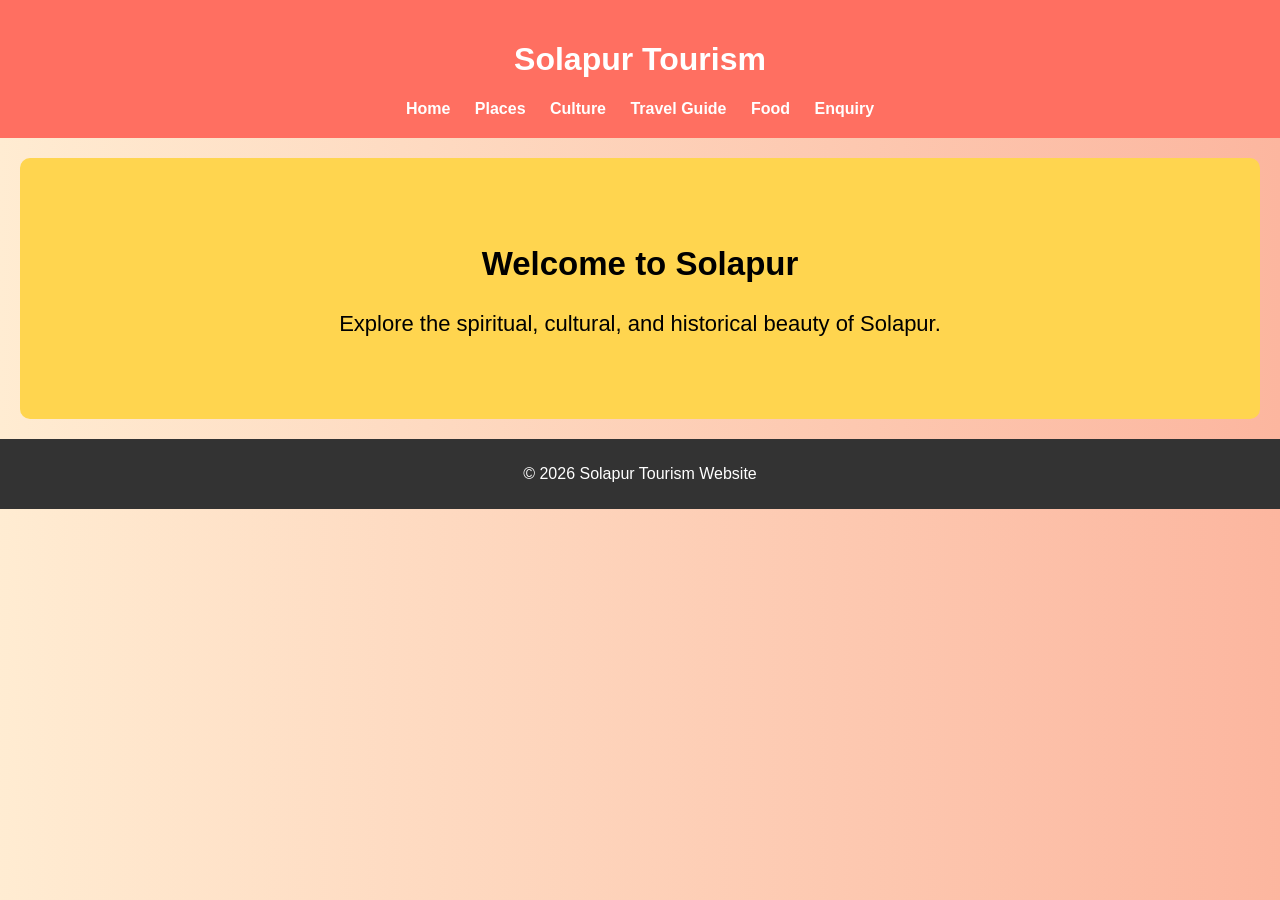
<file: index.html>
<!DOCTYPE html>

<html>
<head>
<title>Solapur Tourism</title>
<link rel="stylesheet" href="style.css">
</head>

<body>

<header>
<h1>Solapur Tourism</h1>

<nav>
<a href="home.html">Home</a>
<a href="places.html">Places</a>
<a href="culture.html">Culture</a>
<a href="travel-guide.html">Travel Guide</a>
<a href="food.html">Food</a>
<a href="enquiry.html">Enquiry</a>
</nav>

</header>

<section class="hero">
<h2>Welcome to Solapur</h2>
<p>Explore the spiritual, cultural, and historical beauty of Solapur.</p>
</section>

<footer>
<p>© 2026 Solapur Tourism Website</p>
</footer>

</body>
</html>
</file>
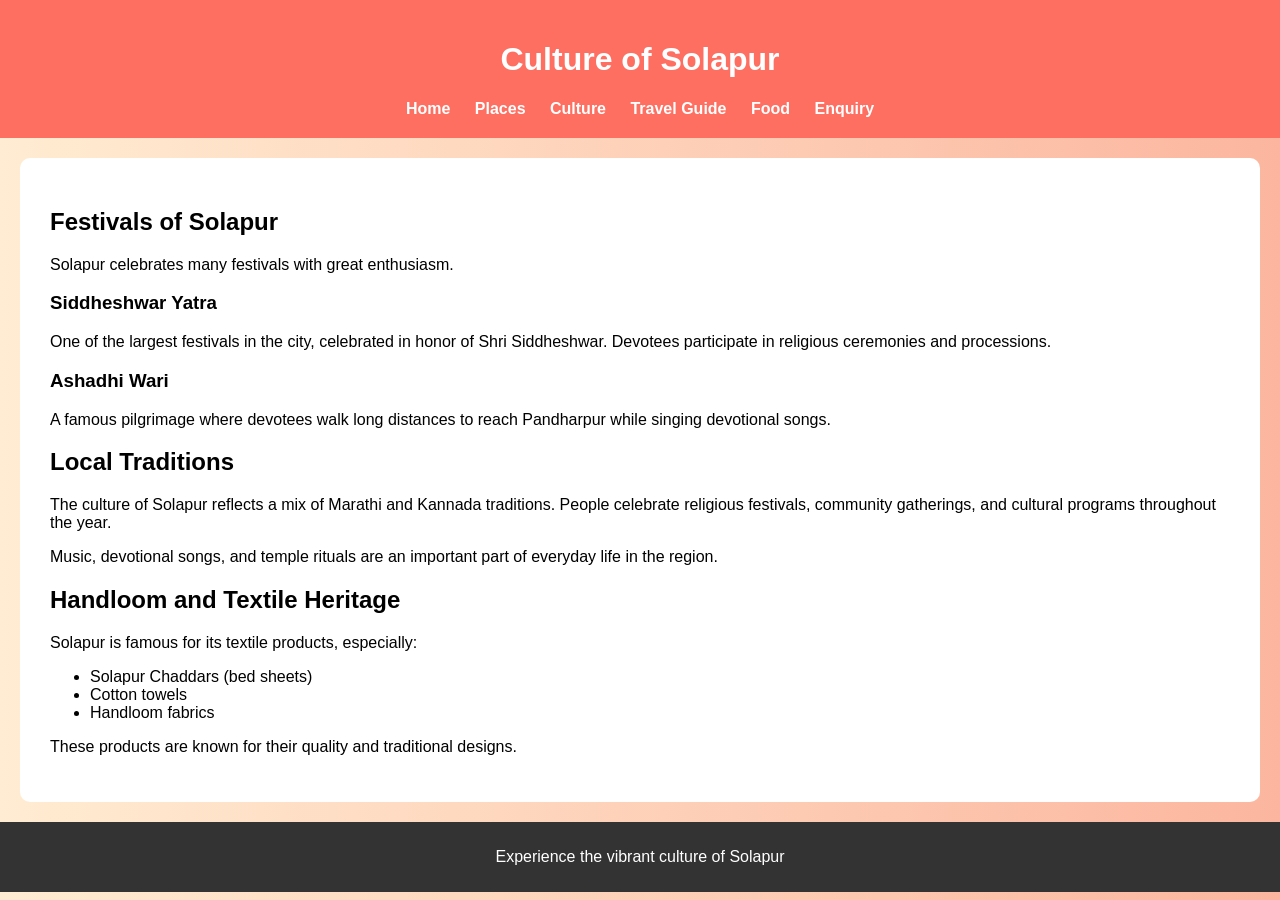
<file: Culture.html>
<!DOCTYPE html>

<html>
<head>
<title>Culture - Solapur Tourism</title>
<link rel="stylesheet" href="style.css">
</head>

<body>

<header>
<h1>Culture of Solapur</h1>

<nav>
<a href="index.html">Home</a>
<a href="places.html">Places</a>
<a href="culture.html">Culture</a>
<a href="travel-guide.html">Travel Guide</a>
<a href="food.html">Food</a>
<a href="enquiry.html">Enquiry</a>
</nav>

</header>

<section>

<h2>Festivals of Solapur</h2>

<p>Solapur celebrates many festivals with great enthusiasm.</p>

<h3>Siddheshwar Yatra</h3>

<p>
One of the largest festivals in the city, celebrated in honor of Shri Siddheshwar.
Devotees participate in religious ceremonies and processions.
</p>

<h3>Ashadhi Wari</h3>

<p>
A famous pilgrimage where devotees walk long distances to reach Pandharpur
while singing devotional songs.
</p>

<h2>Local Traditions</h2>

<p>
The culture of Solapur reflects a mix of Marathi and Kannada traditions. People
celebrate religious festivals, community gatherings, and cultural programs
throughout the year.
</p>

<p>
Music, devotional songs, and temple rituals are an important part of everyday
life in the region.
</p>

<h2>Handloom and Textile Heritage</h2>

<p>Solapur is famous for its textile products, especially:</p>

<ul>
<li>Solapur Chaddars (bed sheets)</li>
<li>Cotton towels</li>
<li>Handloom fabrics</li>
</ul>

<p>
These products are known for their quality and traditional designs.
</p>

</section>

<footer>
<p>Experience the vibrant culture of Solapur</p>
</footer>

</body>
</html>
</file>
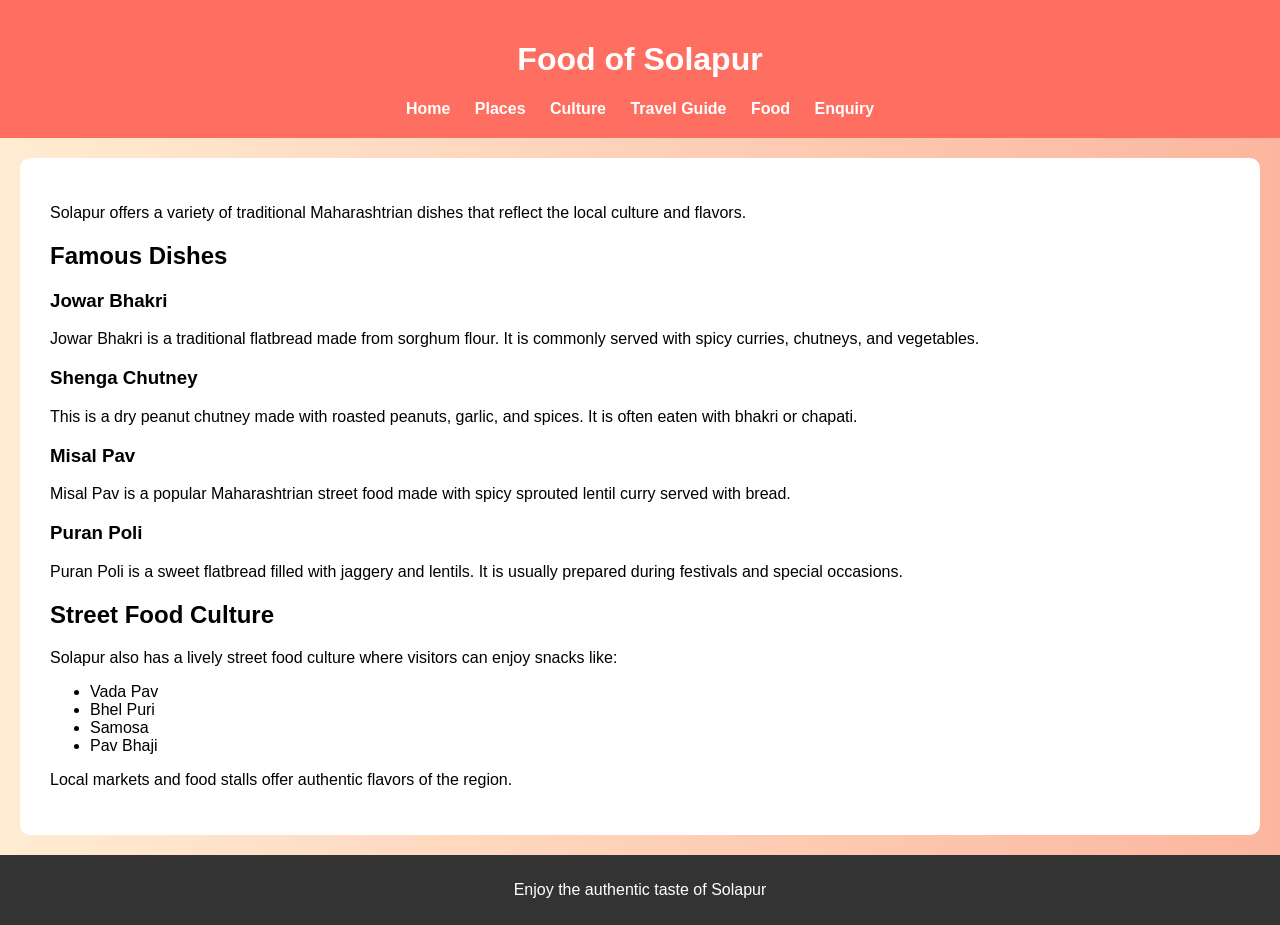
<file: Food - Solapur Tourism.html>
<!DOCTYPE html>

<html>
<head>
<title>Food - Solapur Tourism</title>
<link rel="stylesheet" href="style.css">
</head>

<body>

<header>
<h1>Food of Solapur</h1>

<nav>
<a href="index.html">Home</a>
<a href="places.html">Places</a>
<a href="culture.html">Culture</a>
<a href="travel-guide.html">Travel Guide</a>
<a href="food.html">Food</a>
<a href="enquiry.html">Enquiry</a>
</nav>

</header>

<section>

<p>
Solapur offers a variety of traditional Maharashtrian dishes that reflect the
local culture and flavors.
</p>

<h2>Famous Dishes</h2>

<h3>Jowar Bhakri</h3>

<p>
Jowar Bhakri is a traditional flatbread made from sorghum flour. It is commonly
served with spicy curries, chutneys, and vegetables.
</p>

<h3>Shenga Chutney</h3>

<p>
This is a dry peanut chutney made with roasted peanuts, garlic, and spices.
It is often eaten with bhakri or chapati.
</p>

<h3>Misal Pav</h3>

<p>
Misal Pav is a popular Maharashtrian street food made with spicy sprouted
lentil curry served with bread.
</p>

<h3>Puran Poli</h3>

<p>
Puran Poli is a sweet flatbread filled with jaggery and lentils. It is usually
prepared during festivals and special occasions.
</p>

<h2>Street Food Culture</h2>

<p>
Solapur also has a lively street food culture where visitors can enjoy snacks like:
</p>

<ul>
<li>Vada Pav</li>
<li>Bhel Puri</li>
<li>Samosa</li>
<li>Pav Bhaji</li>
</ul>

<p>
Local markets and food stalls offer authentic flavors of the region.
</p>

</section>

<footer>
<p>Enjoy the authentic taste of Solapur</p>
</footer>

</body>
</html>
</file>
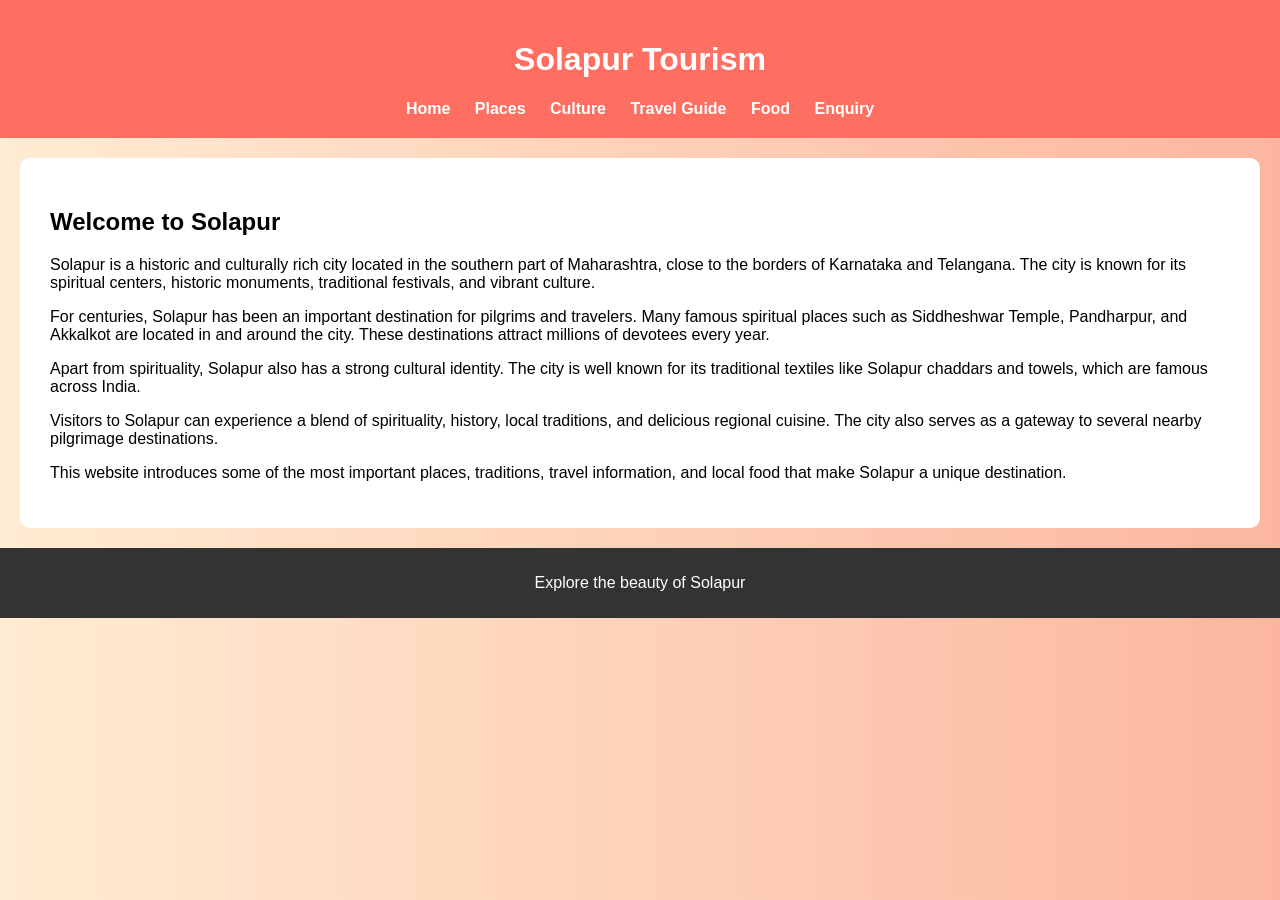
<file: Home - Solapur Tourism.html>
<!DOCTYPE html>

<html>
<head>
<title>Home - Solapur Tourism</title>
<link rel="stylesheet" href="style.css">
</head>

<body>

<header>
<h1>Solapur Tourism</h1>
<nav>
<a href="index.html">Home</a>
<a href="places.html">Places</a>
<a href="culture.html">Culture</a>
<a href="travel-guide.html">Travel Guide</a>
<a href="food.html">Food</a>
<a href="enquiry.html">Enquiry</a>
</nav>
</header>

<section>

<h2>Welcome to Solapur</h2>

<p>
Solapur is a historic and culturally rich city located in the southern part of Maharashtra,
close to the borders of Karnataka and Telangana. The city is known for its spiritual centers,
historic monuments, traditional festivals, and vibrant culture.
</p>

<p>
For centuries, Solapur has been an important destination for pilgrims and travelers. Many
famous spiritual places such as Siddheshwar Temple, Pandharpur, and Akkalkot are located
in and around the city. These destinations attract millions of devotees every year.
</p>

<p>
Apart from spirituality, Solapur also has a strong cultural identity. The city is well known for
its traditional textiles like Solapur chaddars and towels, which are famous across India.
</p>

<p>
Visitors to Solapur can experience a blend of spirituality, history, local traditions, and
delicious regional cuisine. The city also serves as a gateway to several nearby pilgrimage
destinations.
</p>

<p>
This website introduces some of the most important places, traditions, travel information,
and local food that make Solapur a unique destination.
</p>

</section>

<footer>
<p>Explore the beauty of Solapur</p>
</footer>

</body>
</html>
</file>
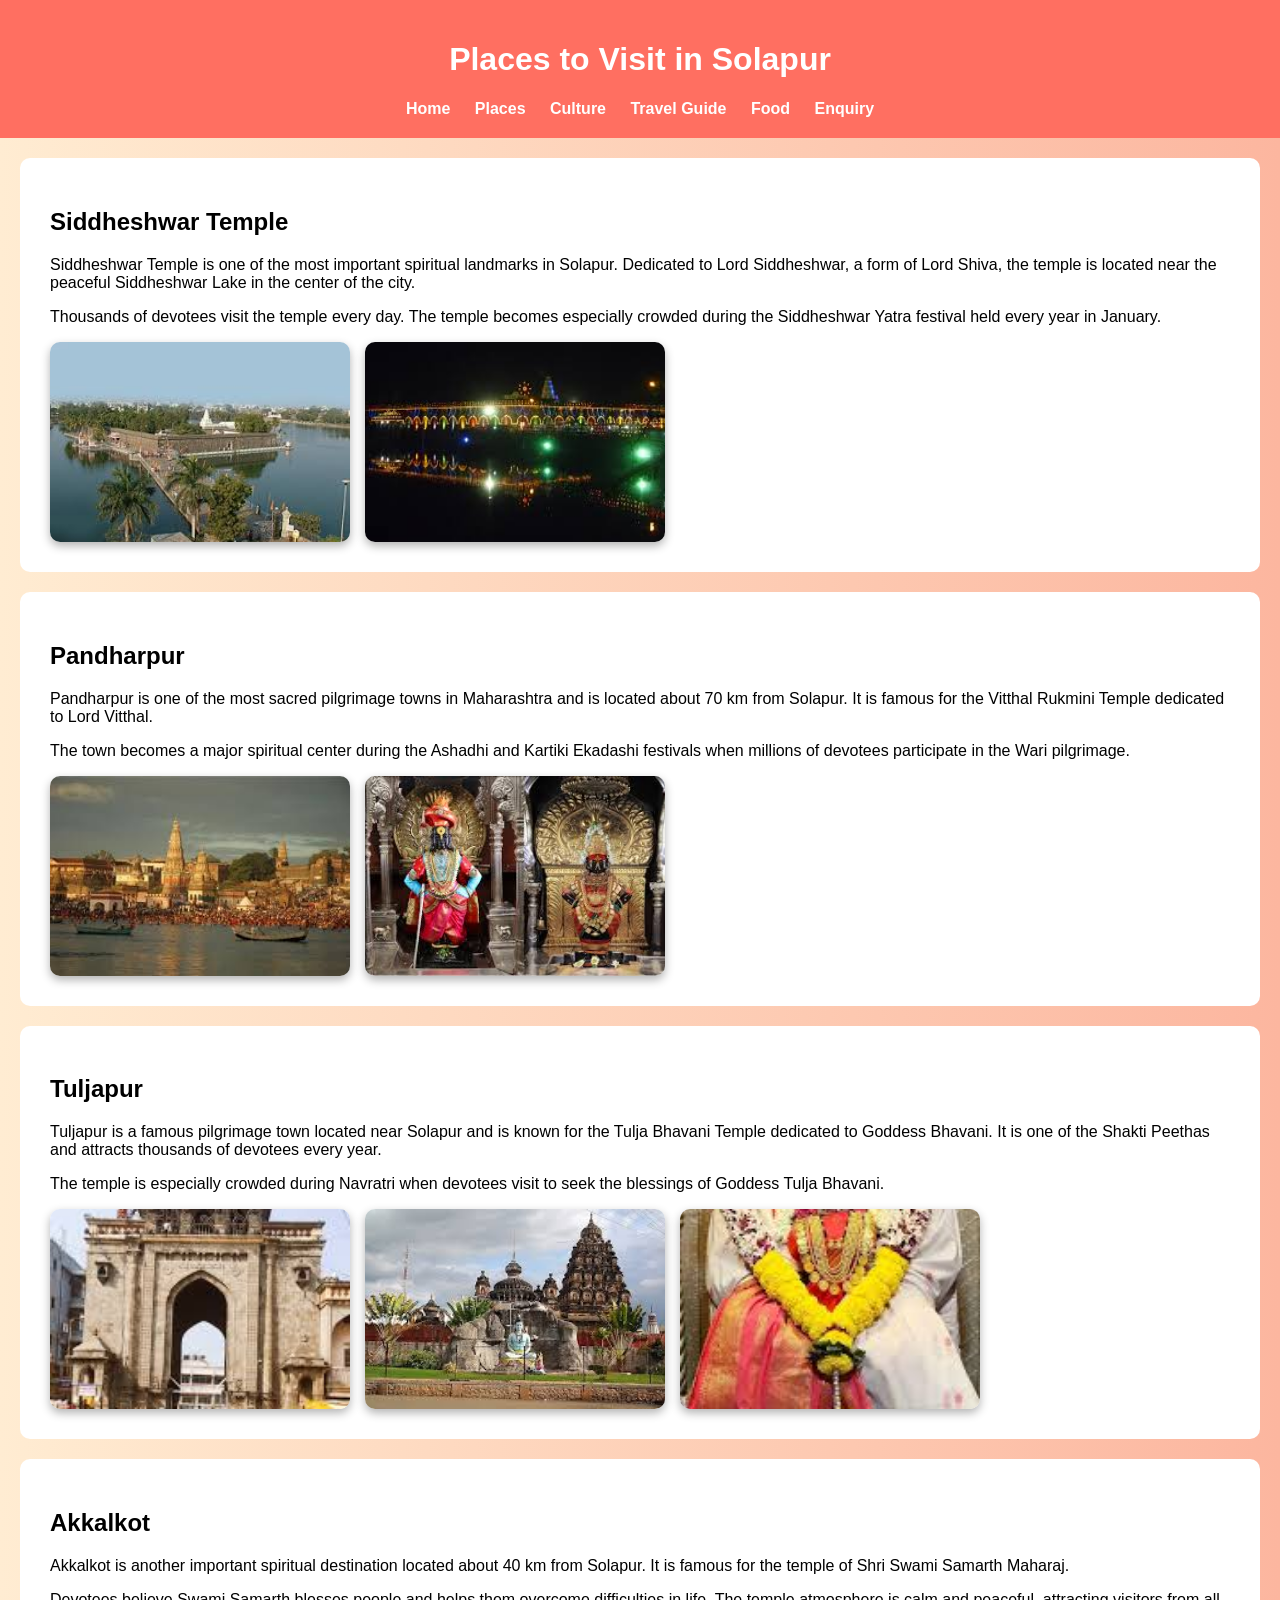
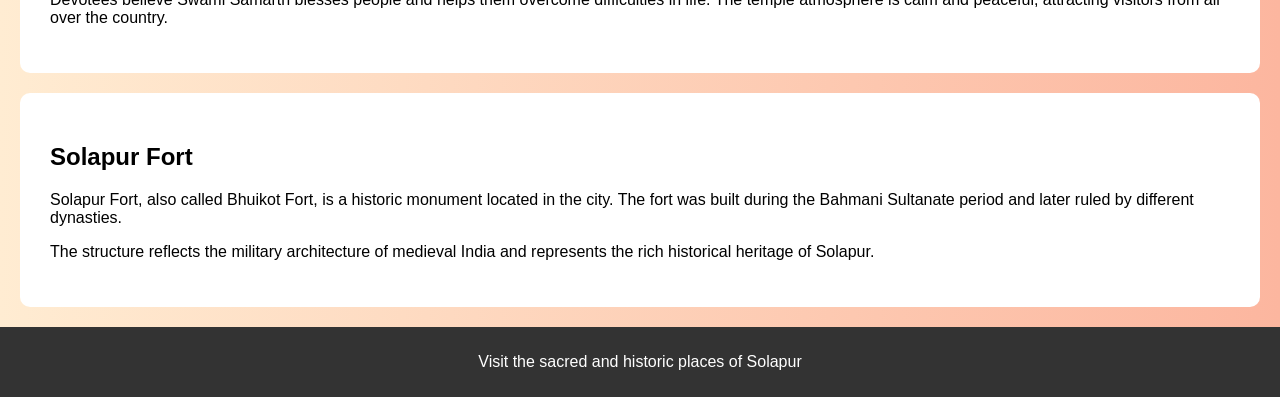
<file: places.html>
<!DOCTYPE html>

<html>
<head>
<title>Places - Solapur Tourism</title>
<link rel="stylesheet" href="style.css">

<style>

.gallery{
display:flex;
flex-wrap:wrap;
gap:15px;
margin-top:15px;
}

.gallery img{
width:300px;
height:200px;
object-fit:cover;
border-radius:10px;
box-shadow:0 4px 10px rgba(0,0,0,0.3);
transition:transform 0.3s;
}

.gallery img:hover{
transform:scale(1.05);
}

</style>

</head>

<body>

<header>
<h1>Places to Visit in Solapur</h1>

<nav>
<a href="index.html">Home</a>
<a href="places.html">Places</a>
<a href="culture.html">Culture</a>
<a href="travel-guide.html">Travel Guide</a>
<a href="food.html">Food</a>
<a href="enquiry.html">Enquiry</a>
</nav>

</header>

<section>

<h2>Siddheshwar Temple</h2>

<p>
Siddheshwar Temple is one of the most important spiritual landmarks in Solapur.
Dedicated to Lord Siddheshwar, a form of Lord Shiva, the temple is located near
the peaceful Siddheshwar Lake in the center of the city.
</p>

<p>
Thousands of devotees visit the temple every day. The temple becomes especially
crowded during the Siddheshwar Yatra festival held every year in January.
</p>

<div class="gallery">
<img src="image/siddeshwar.jpg" alt="Siddheshwar Temple">
<img src="image/siddeshwar_night.jpg" alt="Siddheshwar Temple Night View">
</div>

</section>

<section>

<h2>Pandharpur</h2>

<p>
Pandharpur is one of the most sacred pilgrimage towns in Maharashtra and is located
about 70 km from Solapur. It is famous for the Vitthal Rukmini Temple dedicated to
Lord Vitthal.
</p>

<p>
The town becomes a major spiritual center during the Ashadhi and Kartiki Ekadashi
festivals when millions of devotees participate in the Wari pilgrimage.
</p>

<div class="gallery">
<img src="image/pandharpur1.jpg" alt="Pandharpur Temple">
<img src="image/pandharpur2.jpg" alt="Pandharpur Vitthal Temple">
</div>

</section>

<section>

<h2>Tuljapur</h2>

<p>
Tuljapur is a famous pilgrimage town located near Solapur and is known for the
Tulja Bhavani Temple dedicated to Goddess Bhavani. It is one of the Shakti Peethas
and attracts thousands of devotees every year.
</p>

<p>
The temple is especially crowded during Navratri when devotees visit to seek the
blessings of Goddess Tulja Bhavani.
</p>

<div class="gallery">
<img src="image/tuljapur1.jpg" alt="Tuljapur Temple">
<img src="image/tuljapur2.jpg" alt="Tulja Bhavani Temple">
<img src="image/tuljapur3.jpg" alt="Tuljapur Temple View">
</div>

</section>

<section>

<h2>Akkalkot</h2>

<p>
Akkalkot is another important spiritual destination located about 40 km from Solapur.
It is famous for the temple of Shri Swami Samarth Maharaj.
</p>

<p>
Devotees believe Swami Samarth blesses people and helps them overcome difficulties
in life. The temple atmosphere is calm and peaceful, attracting visitors from all over
the country.
</p>

</section>

<section>

<h2>Solapur Fort</h2>

<p>
Solapur Fort, also called Bhuikot Fort, is a historic monument located in the city.
The fort was built during the Bahmani Sultanate period and later ruled by different
dynasties.
</p>

<p>
The structure reflects the military architecture of medieval India and represents
the rich historical heritage of Solapur.
</p>

</section>

<footer>
<p>Visit the sacred and historic places of Solapur</p>
</footer>

</body>
</html>
</file>
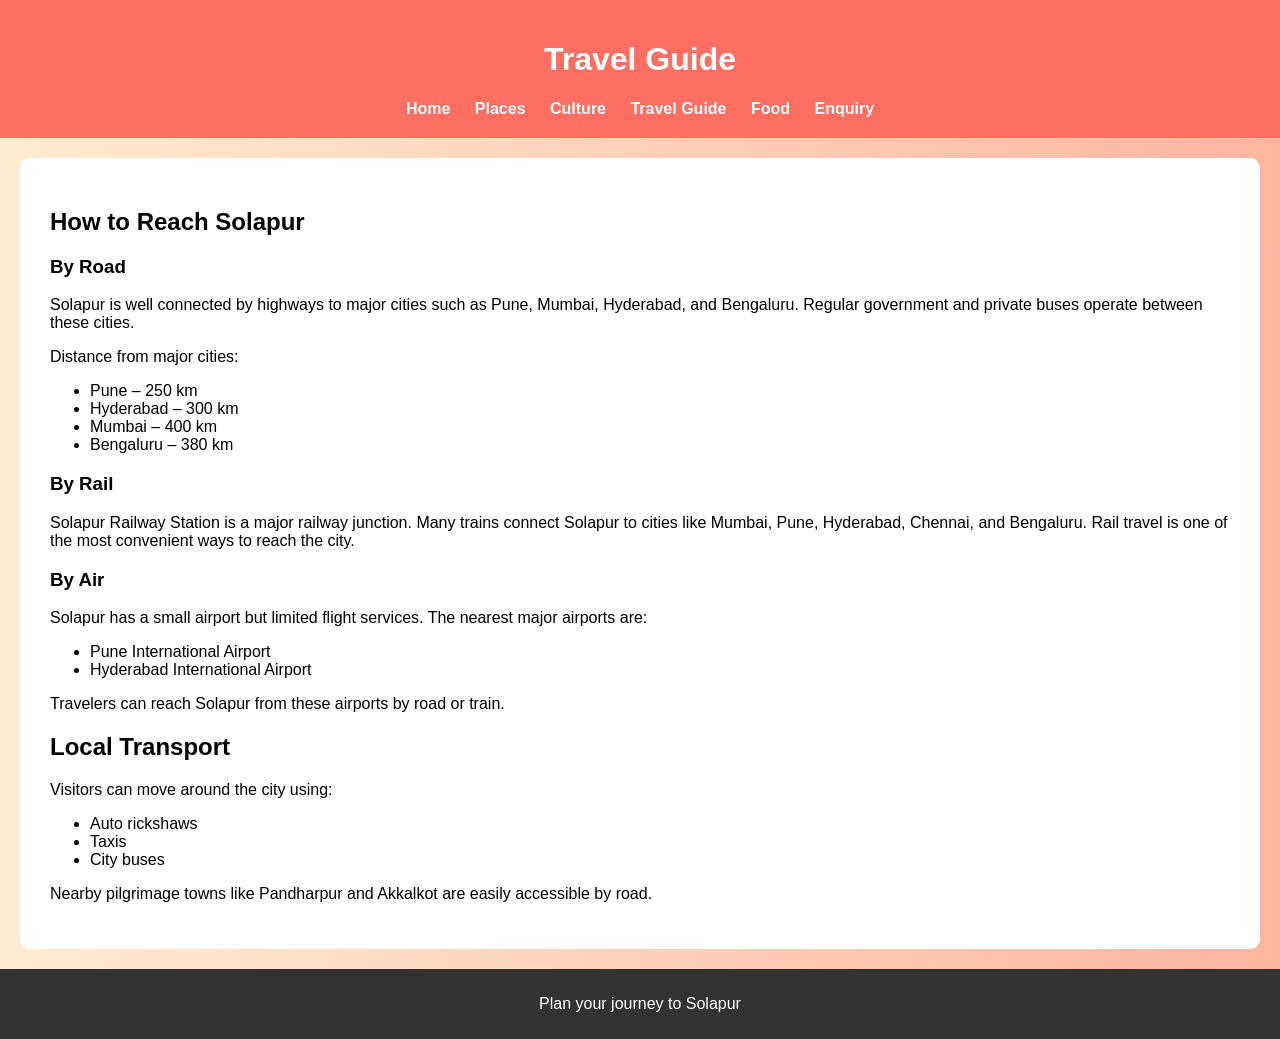
<file: travel-guide.html>
<!DOCTYPE html>

<html>
<head>
<title>Travel Guide - Solapur Tourism</title>
<link rel="stylesheet" href="style.css">
</head>

<body>

<header>
<h1>Travel Guide</h1>

<nav>
<a href="index.html">Home</a>
<a href="places.html">Places</a>
<a href="culture.html">Culture</a>
<a href="travel-guide.html">Travel Guide</a>
<a href="food.html">Food</a>
<a href="enquiry.html">Enquiry</a>
</nav>

</header>

<section>

<h2>How to Reach Solapur</h2>

<h3>By Road</h3>

<p>
Solapur is well connected by highways to major cities such as Pune, Mumbai,
Hyderabad, and Bengaluru. Regular government and private buses operate
between these cities.
</p>

<p>Distance from major cities:</p>

<ul>
<li>Pune – 250 km</li>
<li>Hyderabad – 300 km</li>
<li>Mumbai – 400 km</li>
<li>Bengaluru – 380 km</li>
</ul>

<h3>By Rail</h3>

<p>
Solapur Railway Station is a major railway junction. Many trains connect
Solapur to cities like Mumbai, Pune, Hyderabad, Chennai, and Bengaluru.
Rail travel is one of the most convenient ways to reach the city.
</p>

<h3>By Air</h3>

<p>
Solapur has a small airport but limited flight services.
The nearest major airports are:
</p>

<ul>
<li>Pune International Airport</li>
<li>Hyderabad International Airport</li>
</ul>

<p>
Travelers can reach Solapur from these airports by road or train.
</p>

<h2>Local Transport</h2>

<p>Visitors can move around the city using:</p>

<ul>
<li>Auto rickshaws</li>
<li>Taxis</li>
<li>City buses</li>
</ul>

<p>
Nearby pilgrimage towns like Pandharpur and Akkalkot are easily accessible by road.
</p>

</section>

<footer>
<p>Plan your journey to Solapur</p>
</footer>

</body>
</html>
</file>
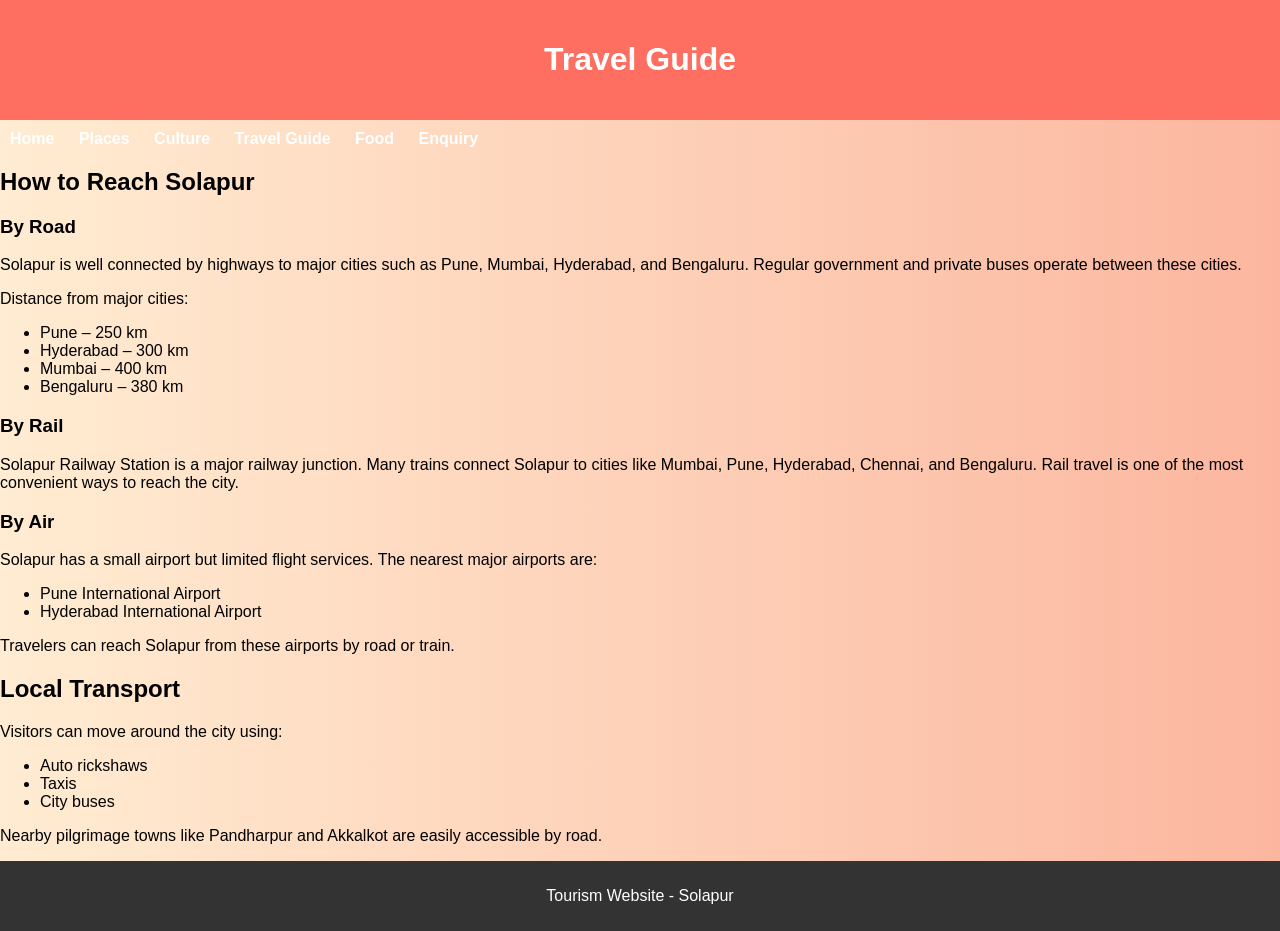
<file: travel.html>
<!DOCTYPE html>
<html>
<head>
<title>Travel Guide</title>
<link rel="stylesheet" href="style.css">
</head>

<body>

<header>
<h1>Travel Guide</h1>
</header>

<nav>
<a href="index.html">Home</a>
<a href="places.html">Places</a>
<a href="culture.html">Culture</a>
<a href="travel.html">Travel Guide</a>
<a href="food.html">Food</a>
<a href="enquiry.html">Enquiry</a>
</nav>

<div class="container">

<h2>How to Reach Solapur</h2>

<h3>By Road</h3>

<p>
Solapur is well connected by highways to major cities such as Pune,
Mumbai, Hyderabad, and Bengaluru. Regular government and private
buses operate between these cities.
</p>

<p>Distance from major cities:</p>

<ul>
<li>Pune – 250 km</li>
<li>Hyderabad – 300 km</li>
<li>Mumbai – 400 km</li>
<li>Bengaluru – 380 km</li>
</ul>

<h3>By Rail</h3>

<p>
Solapur Railway Station is a major railway junction. Many trains connect
Solapur to cities like Mumbai, Pune, Hyderabad, Chennai, and Bengaluru.
Rail travel is one of the most convenient ways to reach the city.
</p>

<h3>By Air</h3>

<p>
Solapur has a small airport but limited flight services. The nearest
major airports are:
</p>

<ul>
<li>Pune International Airport</li>
<li>Hyderabad International Airport</li>
</ul>

<p>
Travelers can reach Solapur from these airports by road or train.
</p>

<h2>Local Transport</h2>

<p>Visitors can move around the city using:</p>

<ul>
<li>Auto rickshaws</li>
<li>Taxis</li>
<li>City buses</li>
</ul>

<p>
Nearby pilgrimage towns like Pandharpur and Akkalkot are easily
accessible by road.
</p>

</div>

<footer>
<p>Tourism Website - Solapur</p>
</footer>

</body>
</html>
</file>
<file: style.css>
body{
font-family: Arial;
margin:0;
background:linear-gradient(to right,#ffecd2,#fcb69f);
}

header{
background:#ff6f61;
color:white;
padding:20px;
text-align:center;
}

nav{
margin-top:10px;
}

nav a{
color:white;
margin:10px;
text-decoration:none;
font-weight:bold;
}

section{
padding:30px;
background:white;
margin:20px;
border-radius:10px;
}

.hero{
text-align:center;
font-size:22px;
padding:60px;
background:#ffd54f;
}

footer{
background:#333;
color:white;
text-align:center;
padding:10px;
}

form{
display:flex;
flex-direction:column;
}

input,textarea{
margin:10px 0;
padding:10px;
}

button{
background:#ff6f61;
color:white;
padding:10px;
border:none;
cursor:pointer;
}
</file>
